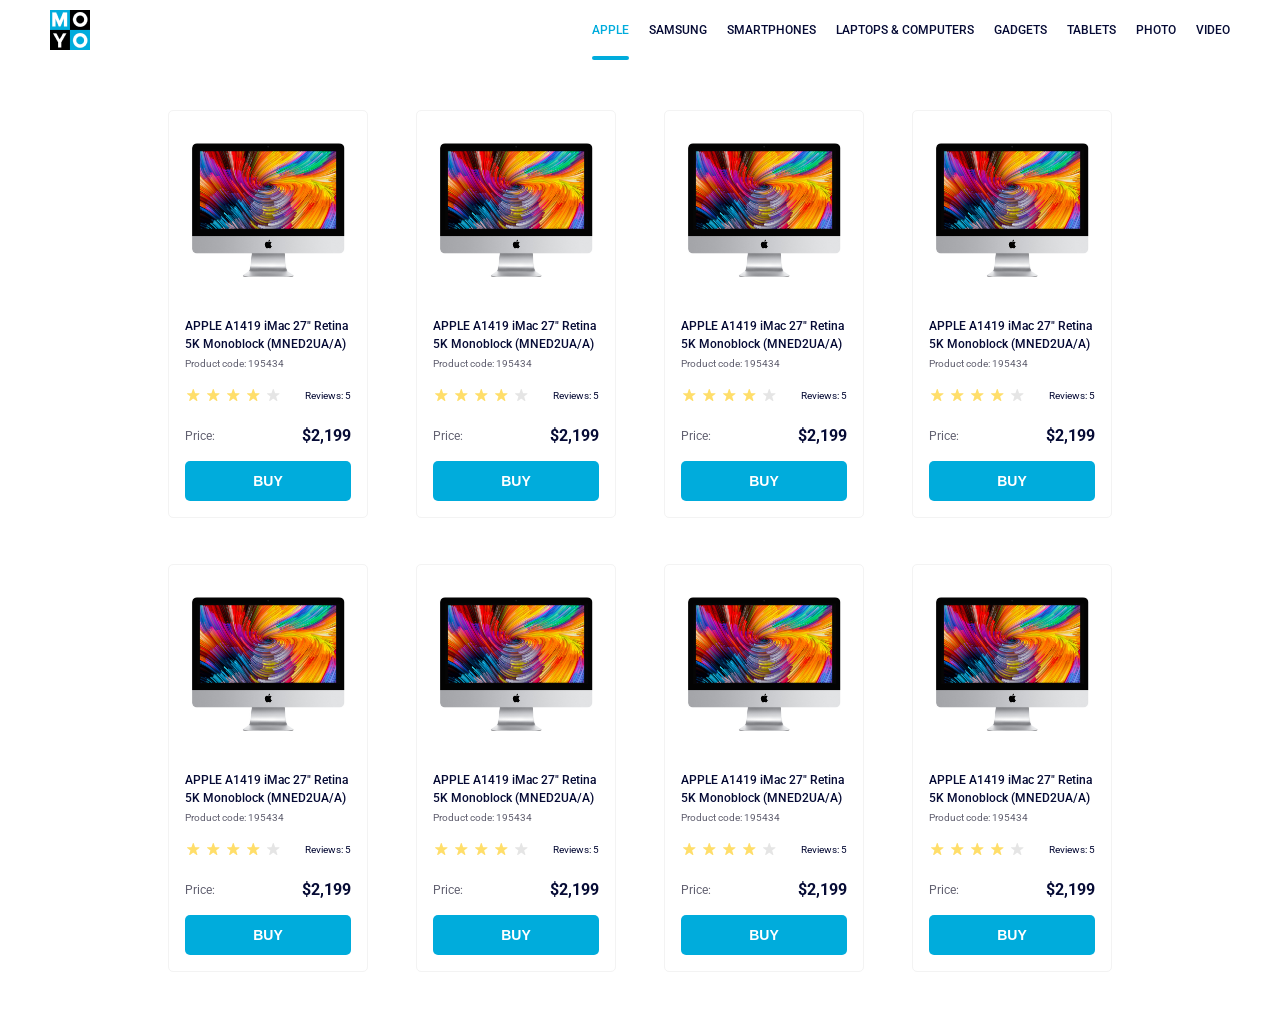
<file: index.html>
<!doctype html><html lang="en"><head><meta charset="utf-8"><meta name="viewport" content="width=device-width, initial-scale=1.0"><title>Catalog</title><link rel="preconnect" href="https://fonts.gstatic.com"><link href="https://fonts.googleapis.com/css2?family=Roboto:wght@400;500;700&display=swap" rel="stylesheet"><link rel="stylesheet" href="index.54cbf783.css"></head><body> <header class="header"> <a href="#" class="header__link"> <img class="header__img" src="logo.eddae0ff.png" alt="moyo_logo"> </a> <div> <nav class="nav"> <ul class="nav__list"> <li class="nav__items"> <a href="#" class="is-active nav__items_is-active"> APPLE </a> </li> <li class="nav__items"> <a href="#">Samsung</a> </li> <li class="nav__items"> <a href="#">Smartphones</a> </li> <li class="nav__items"> <a href="#" data-qa="nav-hover"> Laptops & Computers </a> </li> <li class="nav__items"> <a href="#">Gadgets</a> </li> <li class="nav__items"> <a href="#">Tablets</a> </li> <li class="nav__items"> <a href="#">Photo</a> </li> <li class="nav__items"> <a href="#">Video</a> </li> </ul> </nav> </div> </header> <main class="container"> <div class="container__cards"> <article class="card" data-qa="card"> <img class="card__foto" src="imac.202c52ff.jpeg" alt="Product"> <div class="card__product"> <div>APPLE A1419 iMac 27" Retina 5K Monoblock (MNED2UA/A)</div> </div> <div class="card__code">Product code: 195434</div> <div class="card__review"> <div class="card__stars"> <div class="card__star"></div> <div class="card__star"></div> <div class="card__star"></div> <div class="card__star"></div> <div class="card__star"></div> </div> <p class="card__review-text">Reviews: 5</p> </div> <div class="card__price"> <p class="card__price-text">Price:</p> <p class="card__price-sum">$2,199</p> </div> <div> <button class="card__buy" data-qa="card-hover"> BUY </button> </div> </article> </div> <div class="container__cards"> <article class="card" data-qa="card"> <img class="card__foto" src="imac.202c52ff.jpeg" alt="Product"> <div class="card__product"> <div>APPLE A1419 iMac 27" Retina 5K Monoblock (MNED2UA/A)</div> </div> <div class="card__code">Product code: 195434</div> <div class="card__review"> <div class="card__stars"> <div class="card__star"></div> <div class="card__star"></div> <div class="card__star"></div> <div class="card__star"></div> <div class="card__star"></div> </div> <p class="card__review-text">Reviews: 5</p> </div> <div class="card__price"> <p class="card__price-text">Price:</p> <p class="card__price-sum">$2,199</p> </div> <div> <button class="card__buy" data-qa="card-hover"> BUY </button> </div> </article> </div> <div class="container__cards"> <article class="card" data-qa="card"> <img class="card__foto" src="imac.202c52ff.jpeg" alt="Product"> <div class="card__product"> <div>APPLE A1419 iMac 27" Retina 5K Monoblock (MNED2UA/A)</div> </div> <div class="card__code">Product code: 195434</div> <div class="card__review"> <div class="card__stars"> <div class="card__star"></div> <div class="card__star"></div> <div class="card__star"></div> <div class="card__star"></div> <div class="card__star"></div> </div> <p class="card__review-text">Reviews: 5</p> </div> <div class="card__price"> <p class="card__price-text">Price:</p> <p class="card__price-sum">$2,199</p> </div> <div> <button class="card__buy" data-qa="card-hover"> BUY </button> </div> </article> </div> <div class="container__cards"> <article class="card" data-qa="card"> <img class="card__foto" src="imac.202c52ff.jpeg" alt="Product"> <div class="card__product"> <div>APPLE A1419 iMac 27" Retina 5K Monoblock (MNED2UA/A)</div> </div> <div class="card__code">Product code: 195434</div> <div class="card__review"> <div class="card__stars"> <div class="card__star"></div> <div class="card__star"></div> <div class="card__star"></div> <div class="card__star"></div> <div class="card__star"></div> </div> <p class="card__review-text">Reviews: 5</p> </div> <div class="card__price"> <p class="card__price-text">Price:</p> <p class="card__price-sum">$2,199</p> </div> <div> <button class="card__buy" data-qa="card-hover"> BUY </button> </div> </article> </div> <div class="container__cards"> <article class="card" data-qa="card"> <img class="card__foto" src="imac.202c52ff.jpeg" alt="Product"> <div class="card__product"> <div>APPLE A1419 iMac 27" Retina 5K Monoblock (MNED2UA/A)</div> </div> <div class="card__code">Product code: 195434</div> <div class="card__review"> <div class="card__stars"> <div class="card__star"></div> <div class="card__star"></div> <div class="card__star"></div> <div class="card__star"></div> <div class="card__star"></div> </div> <p class="card__review-text">Reviews: 5</p> </div> <div class="card__price"> <p class="card__price-text">Price:</p> <p class="card__price-sum">$2,199</p> </div> <div> <button class="card__buy" data-qa="card-hover"> BUY </button> </div> </article> </div> <div class="container__cards"> <article class="card" data-qa="card"> <img class="card__foto" src="imac.202c52ff.jpeg" alt="Product"> <div class="card__product"> <div>APPLE A1419 iMac 27" Retina 5K Monoblock (MNED2UA/A)</div> </div> <div class="card__code">Product code: 195434</div> <div class="card__review"> <div class="card__stars"> <div class="card__star"></div> <div class="card__star"></div> <div class="card__star"></div> <div class="card__star"></div> <div class="card__star"></div> </div> <p class="card__review-text">Reviews: 5</p> </div> <div class="card__price"> <p class="card__price-text">Price:</p> <p class="card__price-sum">$2,199</p> </div> <div> <button class="card__buy" data-qa="card-hover"> BUY </button> </div> </article> </div> <div class="container__cards"> <article class="card" data-qa="card"> <img class="card__foto" src="imac.202c52ff.jpeg" alt="Product"> <div class="card__product"> <div>APPLE A1419 iMac 27" Retina 5K Monoblock (MNED2UA/A)</div> </div> <div class="card__code">Product code: 195434</div> <div class="card__review"> <div class="card__stars"> <div class="card__star"></div> <div class="card__star"></div> <div class="card__star"></div> <div class="card__star"></div> <div class="card__star"></div> </div> <p class="card__review-text">Reviews: 5</p> </div> <div class="card__price"> <p class="card__price-text">Price:</p> <p class="card__price-sum">$2,199</p> </div> <div> <button class="card__buy" data-qa="card-hover"> BUY </button> </div> </article> </div> <div class="container__cards"> <article class="card" data-qa="card"> <img class="card__foto" src="imac.202c52ff.jpeg" alt="Product"> <div class="card__product"> <div>APPLE A1419 iMac 27" Retina 5K Monoblock (MNED2UA/A)</div> </div> <div class="card__code">Product code: 195434</div> <div class="card__review"> <div class="card__stars"> <div class="card__star"></div> <div class="card__star"></div> <div class="card__star"></div> <div class="card__star"></div> <div class="card__star"></div> </div> <p class="card__review-text">Reviews: 5</p> </div> <div class="card__price"> <p class="card__price-text">Price:</p> <p class="card__price-sum">$2,199</p> </div> <div> <button class="card__buy" data-qa="card-hover"> BUY </button> </div> </article> </div> </main> </body></html>
</file>
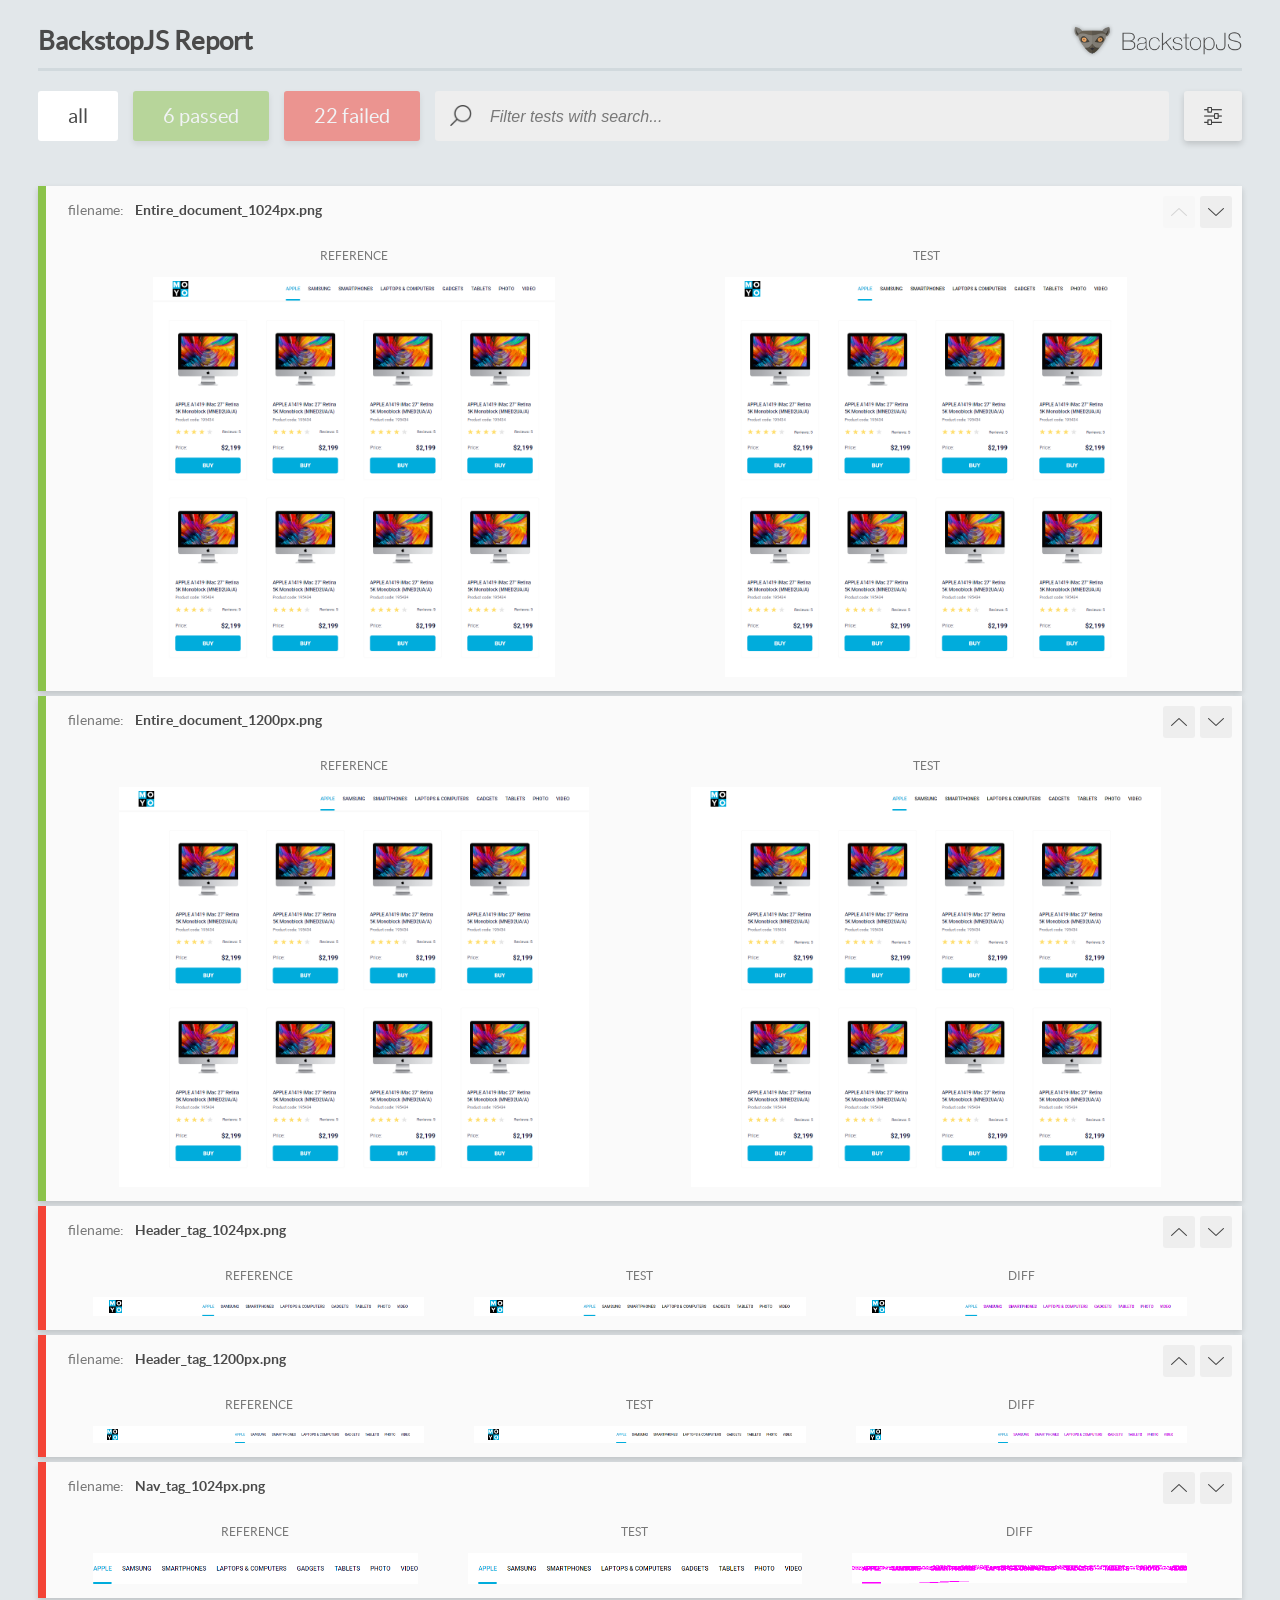
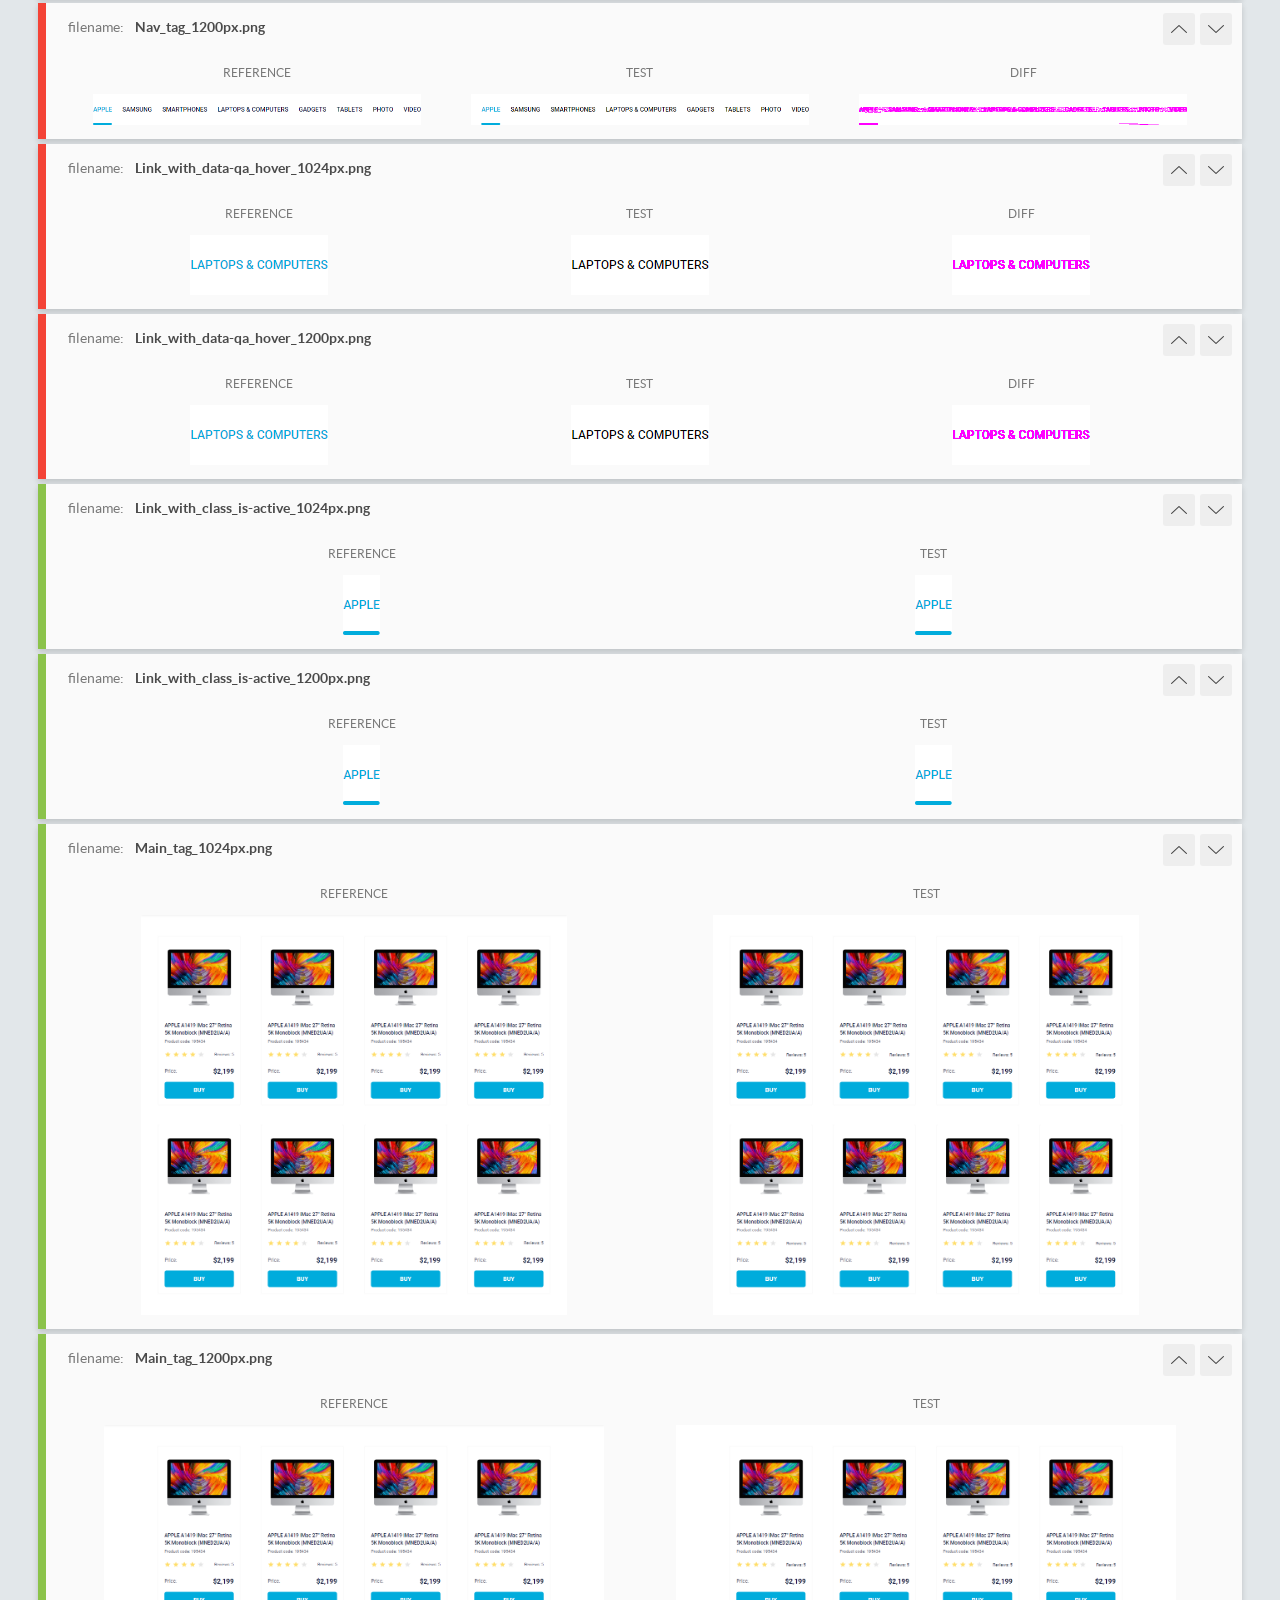
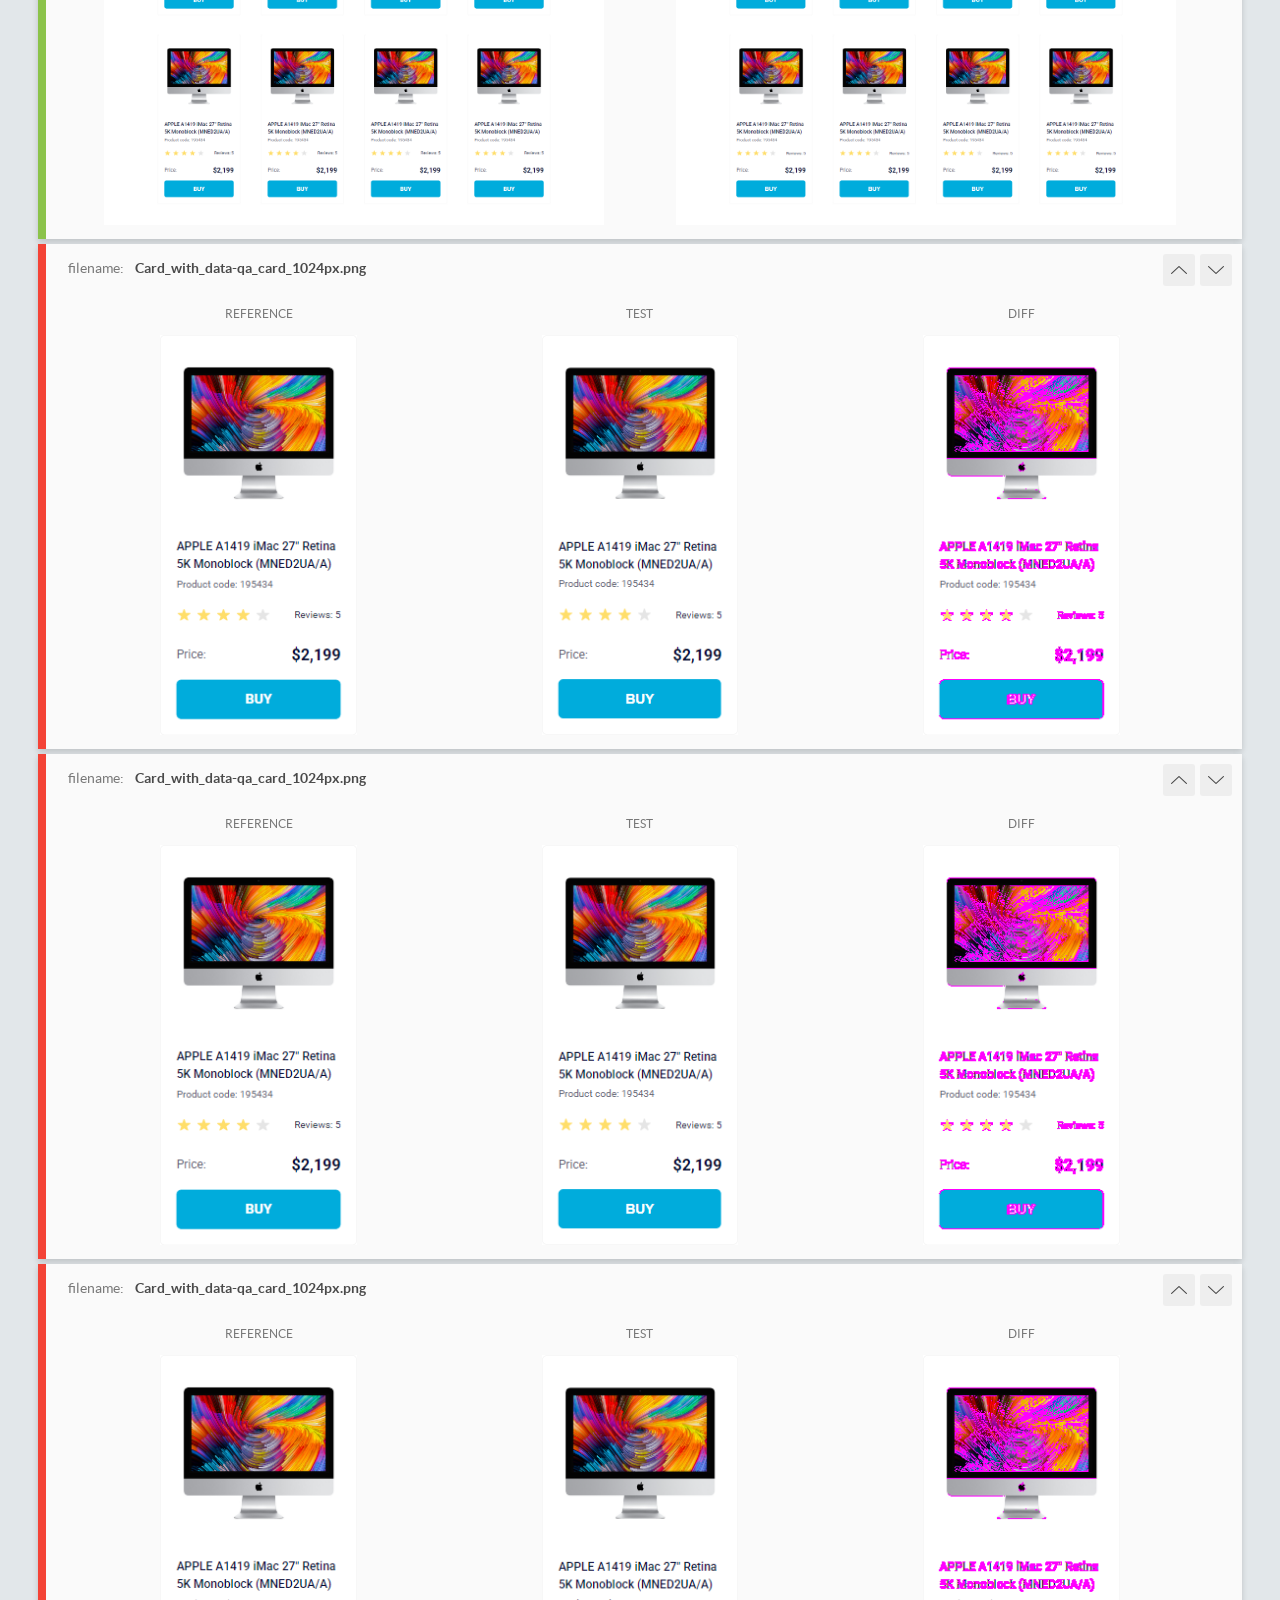
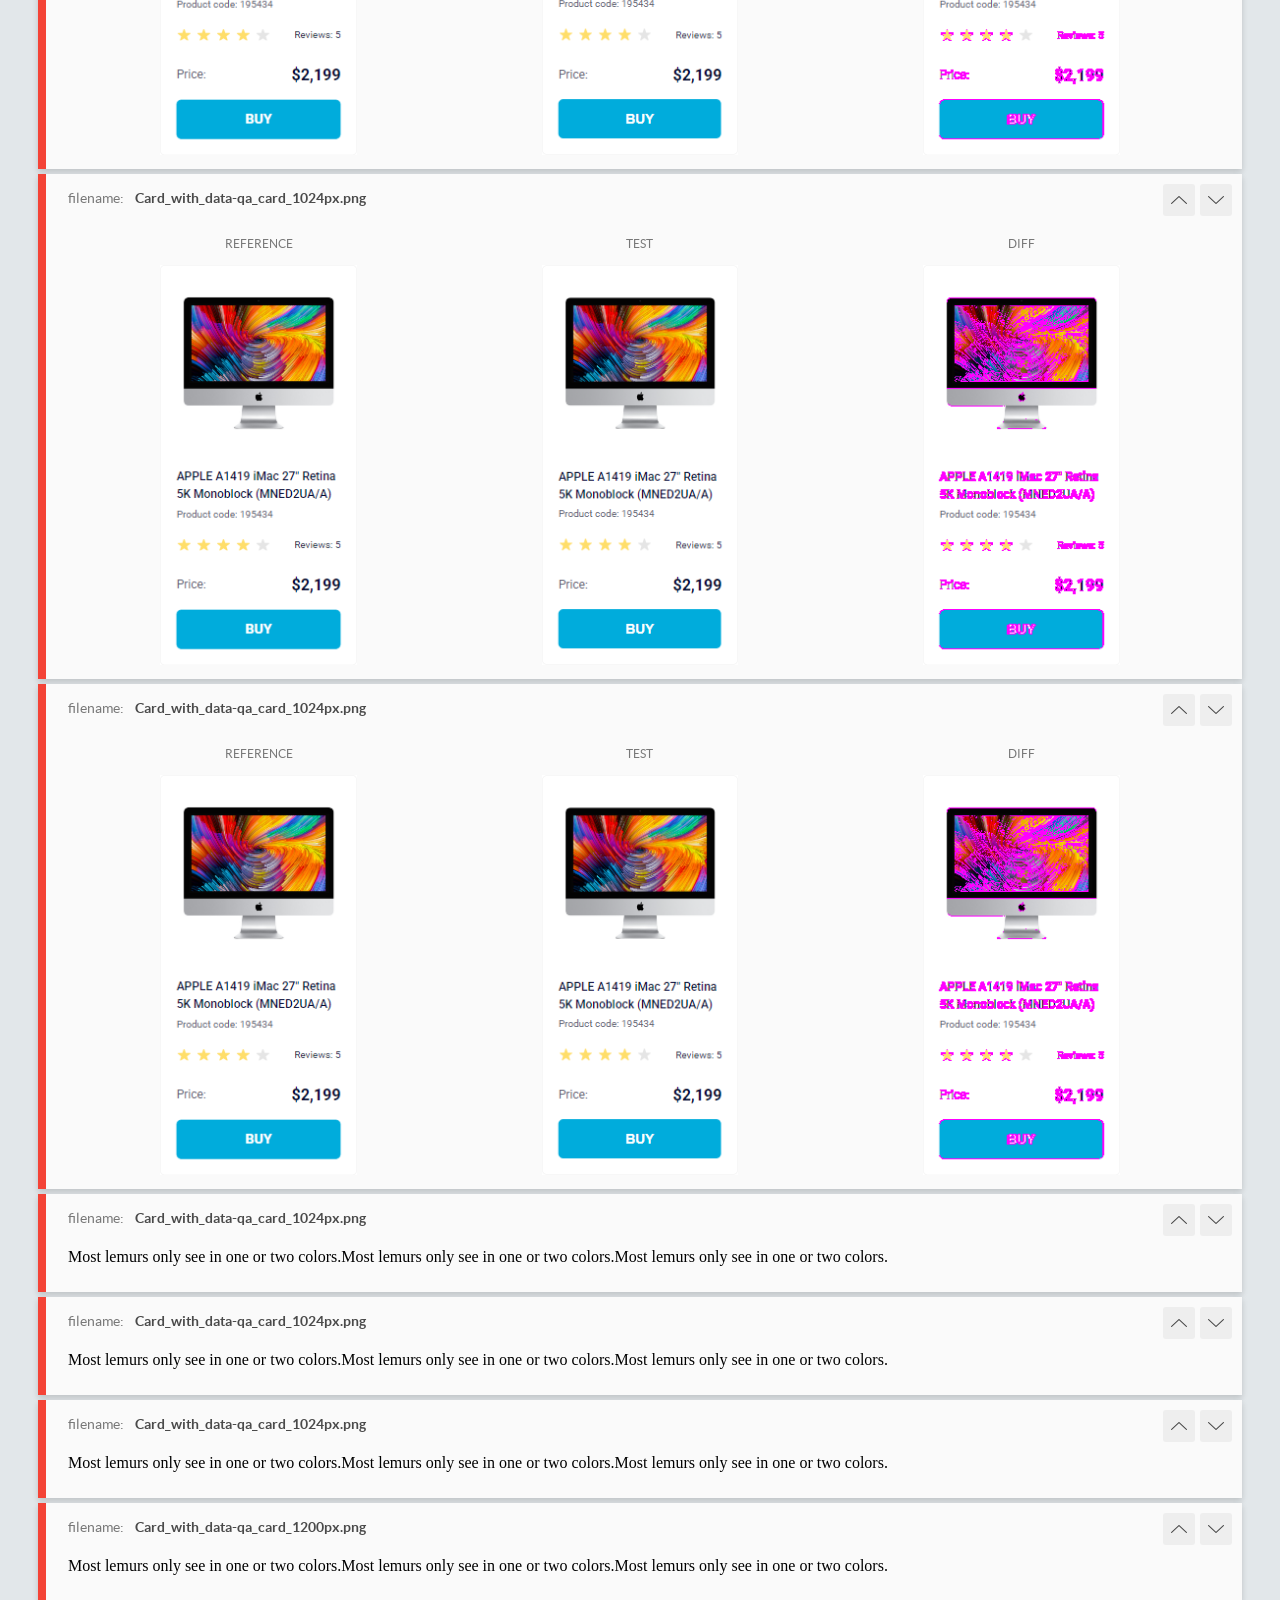
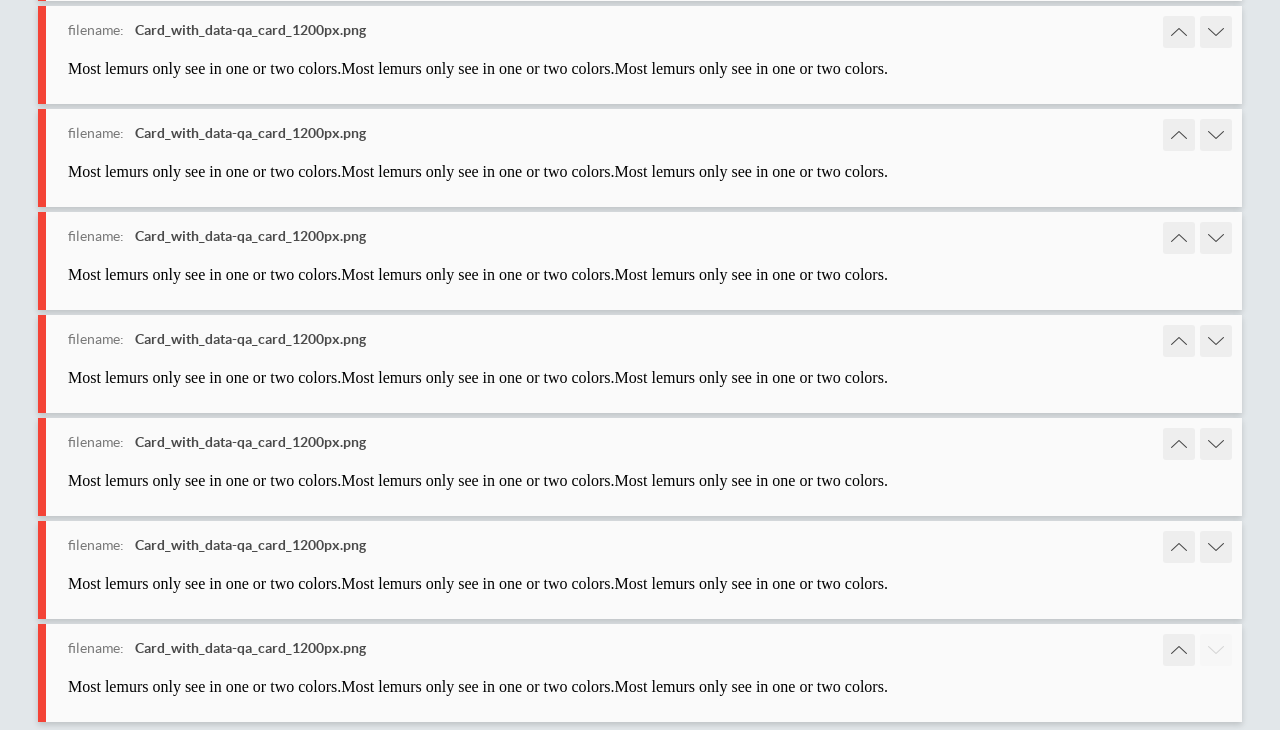
<file: report/html_report/index.html>
<!DOCTYPE html>
<html>
  <head>
    <meta charset="utf-8">
    <!-- Disable Cache -->
    <meta http-equiv="Cache-Control" content="no-cache, no-store, must-revalidate">
    <meta http-equiv="Pragma" content="no-cache">
    <meta http-equiv="Expires" content="0">

    <title>BackstopJS Report</title>

    <style>
      @font-face {
          font-family: 'latoregular';
          src: url('./assets/fonts/lato-regular-webfont.woff2') format('woff2'),
              url('./assets/fonts/lato-regular-webfont.woff') format('woff');
          font-weight: 400;
          font-style: normal;
      }
      @font-face {
          font-family: 'latobold';
          src: url('./assets/fonts/lato-bold-webfont.woff2') format('woff2'),
              url('./assets/fonts/lato-bold-webfont.woff') format('woff');
          font-weight: 700;
          font-style: normal;
      }

      .ReactModal__Body--open {
          overflow: hidden;
      }
      .ReactModal__Body--open .header {
        display: none;
      }

    </style>
  </head>
  <body style="background-color: #E2E7EA">
    <div id="root">

    </div>
    <script>
      function report (report) { // eslint-disable-line no-unused-vars
        window.tests = report;
      }
    </script>
    <script src="config.js"></script>
    <script src="index_bundle.js"></script>
  </body>
</html>
</file>
<file: index.54cbf783.css>
.card{box-sizing:border-box;border:1px solid #f3f3f3;border-radius:5px;justify-content:center;width:200px;padding:32px 16px 16px;transition:all .3s}.card:hover{transform:scale(1.2)}.card__foto{width:160px;height:134px;margin-inline:3px;display:block}.card__product{color:#060b35;margin-top:40px;font-size:12px;font-weight:500;line-height:18px;transition:all .3s}.card__product:hover{color:#34568b}.card__code{size:10px;color:#616070;height:14px;margin-top:4px;margin-bottom:16px;font-size:10px;line-height:14px;top:247px}.card__review{justify-content:space-between;align-items:flex-end;height:16px;margin-top:16px;margin-bottom:24px;display:flex}.card__review-text{color:#060b35;margin:0;font-size:10px;line-height:14px}.card__price{justify-content:space-between;align-items:center;height:18px;margin-bottom:16px;line-height:18px;display:flex}.card__price-text{color:#616070;font-size:12px}.card__price-sum{color:#060b35;font-size:16px;font-weight:700}.card__buy{text-align:center;color:#fff;background-color:#00acdc;border:none;border-radius:5px;width:166px;height:40px;font-size:14px;font-weight:700;line-height:16px}.card__buy:hover{color:#00acdc;background-color:#fff;border:1px solid #00acdc}body{margin:0}.header{justify-content:space-between;align-items:center;padding-inline:50px;font-weight:500;display:flex}.header__link{width:40px;height:40px}.nav__list{margin:0;padding-left:0;display:flex}.nav__items{margin-left:20px;font-family:Roboto,sans-serif;list-style-type:none}a{color:#060b35;text-transform:uppercase;height:60px;font-size:12px;line-height:60px;text-decoration:none;transition:all .3s;display:flex}.nav__items_is-active{color:#00acdc;position:relative}.nav__items_is-active:after{content:" ";background:#00acdc;border-radius:8px;width:100%;height:4px;position:absolute;bottom:0;left:0}.card__stars{margin:0;display:flex}.card__star{background-image:url(star.822d561e.svg);background-position:50%;background-repeat:no-repeat;width:16px;height:16px;margin-right:4px}.card__star:nth-child(-n+4){background-image:url(star-active.edda4c43.svg)}body{margin:0;font-family:Roboto,sans-serif}.container{--column-count:1;box-sizing:border-box;grid-template-columns:repeat(var(--column-count),200px);justify-content:center;gap:46px 48px;margin:0 auto;padding:50px 40px;display:grid}.cards{width:200px}@media (width>=488px){.container{--column-count:2}}@media (width>=768px){.container{--column-count:3}}@media (width>=1024px){.container{--column-count:4}}
/*# sourceMappingURL=index.54cbf783.css.map */
</file>
